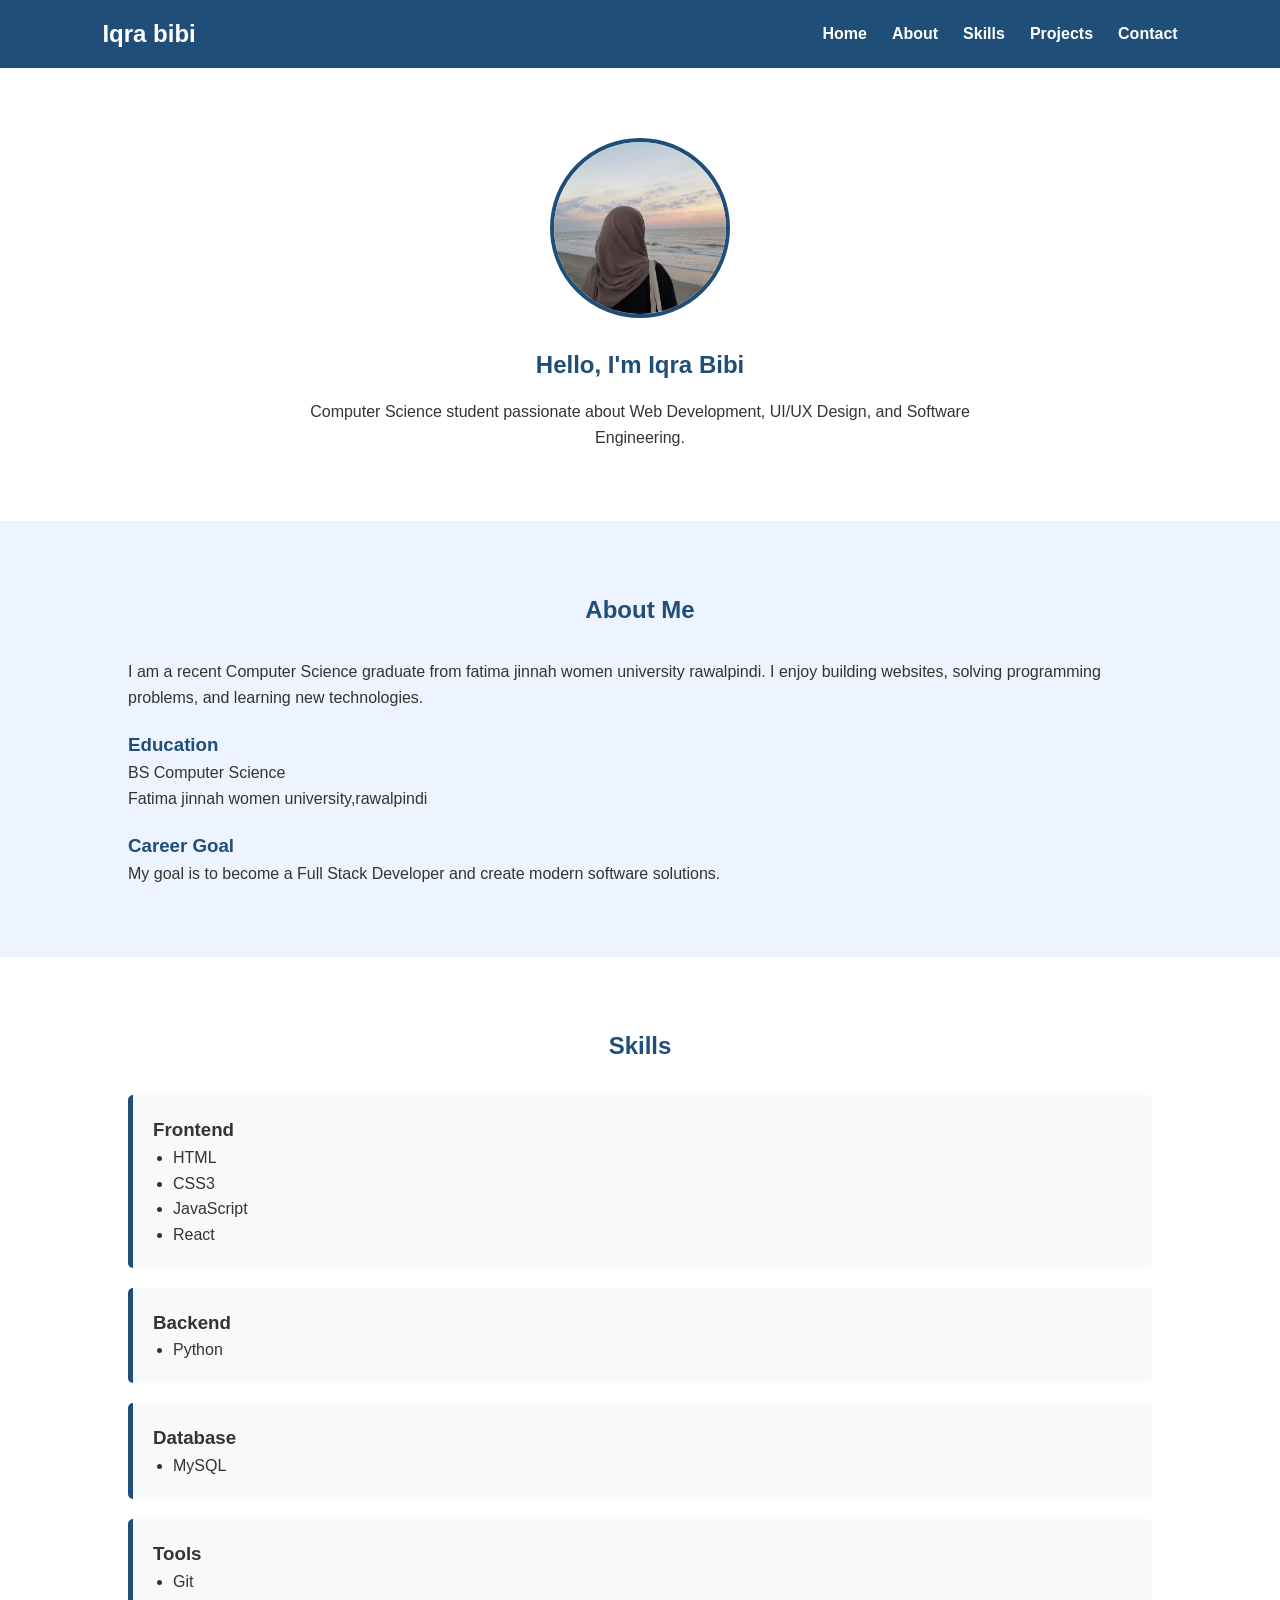
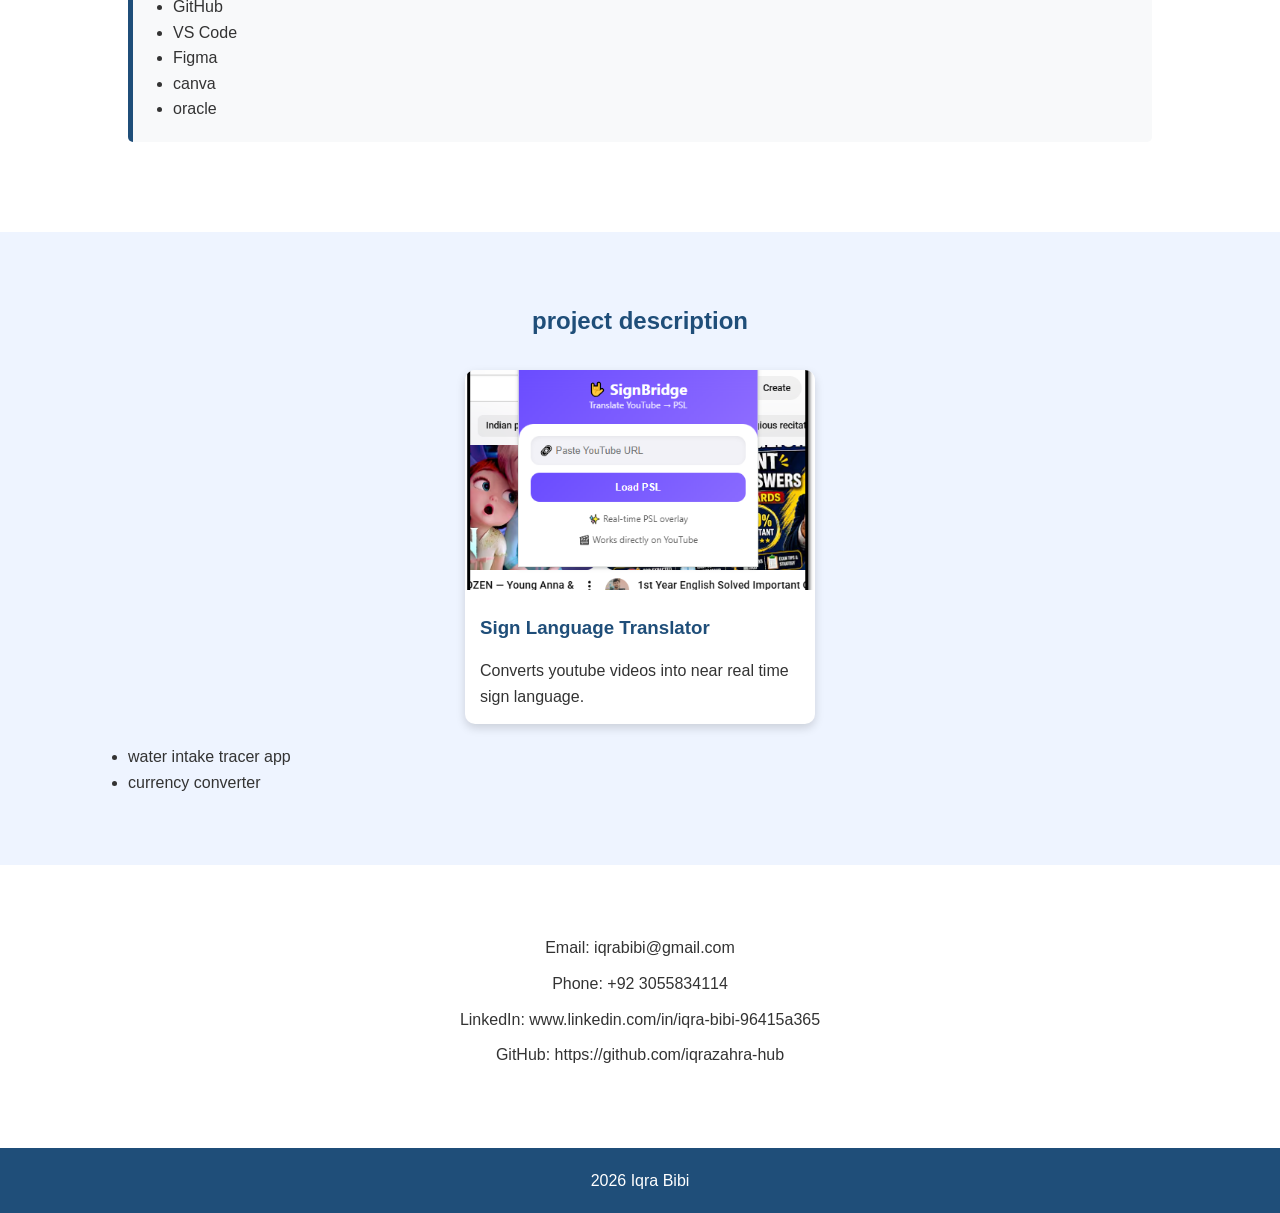
<file: PERSONAL PORTFOLIO/index.html>
<!DOCTYPE html>
<html>
    <head>
        
        <title>MY PERSONAL PORTFOLIO</title>
        <link rel="stylesheet" href="style.css">
    </head>
    <body><Header>
        <nav>
            <div class="logo">
                <h1>Iqra bibi</h1>
            </div>
            <ul class="navigation links">
                <li><a href="#home">Home</a></li>
                <li><a href="#about">About</a></li>
                <li><a href="#skills">Skills</a></li>
                <li><a href="#projects">Projects</a></li>
                <li><a href="#contact">Contact</a></li>

            </ul>
        </nav>
    </Header>
    <main>

    <section id="home">
        <img src="profile.jpeg" alt="Profile Picture">

            <h2>Hello, I'm Iqra Bibi</h2>

            <p>
                Computer Science student passionate about
                Web Development, UI/UX Design, and Software Engineering.
            </p>

    </section>

    <section id="about">
         <h2>About Me</h2>

            <p>
                I am a recent Computer Science graduate from fatima jinnah women university rawalpindi. I enjoy building websites,
                solving programming problems, and learning new technologies.
            </p>
            <h3>Education</h3>

            <p>
                BS Computer Science<br>
                Fatima jinnah women university,rawalpindi
            </p>

            <h3>Career Goal</h3>

            <p>
                My goal is to become a Full Stack Developer and
                create modern software solutions.
            </p>


    </section>

    <section id="skills">
        <h2>Skills</h2>

            <div>
                <h3>Frontend</h3>
                <ul>
                    <li>HTML</li>
                    <li>CSS3</li>
                    <li>JavaScript</li>
                    <li>React</li>
                </ul>
            </div>

            <div>
                <h3>Backend</h3>
                <ul>
                    <li>Python</li>
                   
                </ul>
            </div>

            <div>
                <h3>Database</h3>
                <ul>
                    <li>MySQL</li>
                    
                </ul>
            </div>

            <div>
                <h3>Tools</h3>
                <ul>
                    <li>Git</li>
                    <li>GitHub</li>
                    <li>VS Code</li>
                    <li>Figma</li>
                    <li>canva</li>
                    <li>oracle</li>
                </ul>
            </div>

    </section>

    <section id="projects">
        <h2>project description</h2>
        <article>
                <img src="project.png" alt="Sign Language Translator Project">

                <h3>Sign Language Translator</h3>

                <p>
                    Converts youtube videos into near real time sign language.
                </p>
            </article>
            <ul><li>water intake tracer app</li>
            <li>currency converter</li></ul>

    </section> 

    <section id="contact">
         <p>Email: iqrabibi@gmail.com</p>
            <p>Phone: +92 3055834114</p>
            <p>LinkedIn: www.linkedin.com/in/iqra-bibi-96415a365</p>
            <p>GitHub: https://github.com/iqrazahra-hub</p>

    </section>

</main>

<footer>
    <p>2026 Iqra Bibi</p>
</footer>

</body>
</html>
</file>
<file: PERSONAL PORTFOLIO/style.css>
*{
    margin: 0;
    padding: 0;
    box-sizing: border-box;
}

html{
    scroll-behavior: smooth;
}

body{
    font-family: Arial, Helvetica, sans-serif;
    background-color: #f4f6f9;
    color: #333;
    line-height: 1.6;
}

header{
    background-color: #1f4e79;
    position: sticky;
    top: 0;
}

nav{
    display: flex;
    justify-content: space-between;
    align-items: center;
    padding: 15px 8%;
}

.logo h1{
    color: white;
}

nav ul{
    display: flex;
    list-style: none;
}

nav ul li{
    margin-left: 25px;
}

nav ul li a{
    text-decoration: none;
    color: white;
    font-weight: bold;
}

nav ul li a:hover{
    color: #ffd700;
}

section{
    padding: 70px 10%;
}


#home{
    text-align: center;
    background-color: white;
}

#home img{
    width: 180px;
    height: 180px;
    border-radius: 50%;
    border: 4px solid #1f4e79;
    object-fit: cover;
    margin-bottom: 20px;
}

#home h2{
    color: #1f4e79;
    margin-bottom: 15px;
}

#home p{
    max-width: 700px;
    margin: auto;
}


#about{
    background-color: #eef4ff;
}

#about h2,
#skills h2,
#projects h2,
#contact h2{
    text-align: center;
    color: #1f4e79;
    margin-bottom: 30px;
}

#about h3{
    margin-top: 20px;
    color: #1f4e79;
}


#skills{
    background-color: white;
}

#skills div{
    background-color: #f8f9fa;
    padding: 20px;
    margin-bottom: 20px;
    border-left: 5px solid #1f4e79;
    border-radius: 5px;
}

#skills ul{
    margin-left: 20px;
}


#projects{
    background-color: #eef4ff;
}

article{
    width: 350px;
    background-color: white;
    margin: 20px auto;
    border-radius: 10px;
    overflow: hidden;
    box-shadow: 0px 4px 10px rgba(0,0,0,0.15);
}

article img{
    width: 100%;
    height: 220px;
    object-fit: cover;
}

article h3{
    padding: 15px;
    color: #1f4e79;
}

article p{
    padding: 0 15px 15px;
}

/* Contact */
#contact{
    background-color: white;
    text-align: center;
}

#contact p{
    margin-bottom: 10px;
}

/* Footer */
footer{
    background-color: #1f4e79;
    color: white;
    text-align: center;
    padding: 20px;
}

/* Mobile Responsive */
@media (max-width:768px){

    nav{
        flex-direction: column;
    }

    nav ul{
        flex-direction: column;
        text-align: center;
        margin-top: 15px;
    }

    nav ul li{
        margin: 10px 0;
    }

    section{
        padding: 50px 6%;
    }

    article{
        width: 100%;
    }

    #home img{
        width: 140px;
        height: 140px;
    }
}
</file>
